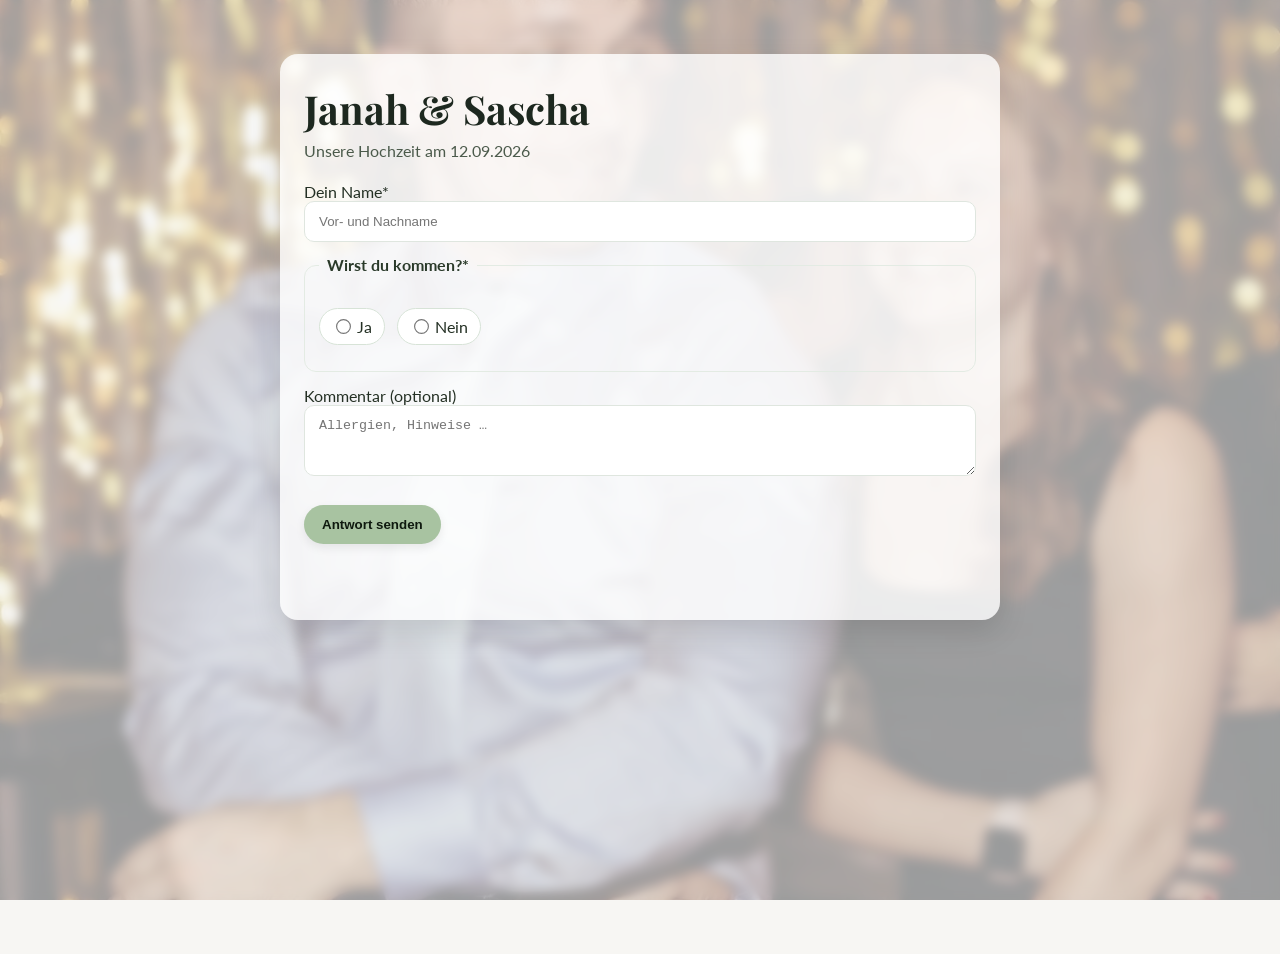
<file: index.html>
<!doctype html>
<html lang="de">
<head>
  <meta charset="utf-8">
  <title>Janah & Sascha – Unsere Hochzeit am 12.09.2026</title>
  <meta name="viewport" content="width=device-width, initial-scale=1">
  <link href="style.css" rel="stylesheet">
  <link href="https://fonts.googleapis.com/css2?family=Playfair+Display:wght@600;700&family=Lato:wght@300;400;700&display=swap" rel="stylesheet">
</head>
<body class="bg-image">
  <div class="overlay"></div>

  <main class="card">
    <h1>Janah &amp; Sascha</h1>
    <p class="subtitle">Unsere Hochzeit am 12.09.2026</p>

    <form id="rsvpForm" class="form" novalidate>
      <label>Dein Name*
        <input type="text" name="name" required autocomplete="name" placeholder="Vor- und Nachname">
      </label>

      <fieldset class="fs">
        <legend>Wirst du kommen?*</legend>
        <div class="row">
          <label class="chip"><input type="radio" name="teilnahme" value="Ja" required> Ja</label>
          <label class="chip"><input type="radio" name="teilnahme" value="Nein"> Nein</label>
        </div>
      </fieldset>

      <div id="blockIfJa">
        <fieldset class="fs">
          <legend>Bringst du eine Begleitung (+1) mit?*</legend>
          <div class="row">
            <label class="chip"><input type="radio" name="begleitung" value="Ja"> Ja</label>
            <label class="chip"><input type="radio" name="begleitung" value="Nein"> Nein</label>
          </div>
        </fieldset>

        <label>Wie viele Kinder bringst du mit?
          <input type="number" name="kinder" min="0" max="20" step="1" inputmode="numeric" value="0">
        </label>

        <fieldset class="fs">
          <legend>Deine Ernährung*</legend>
          <div class="row">
            <label class="chip"><input type="radio" name="ernaehrung" value="Normal"> Normal</label>
            <label class="chip"><input type="radio" name="ernaehrung" value="Vegetarisch"> Vegetarisch</label>
            <label class="chip"><input type="radio" name="ernaehrung" value="Vegan"> Vegan</label>
          </div>
        </fieldset>

        <!-- Ernährung der Begleitung (wird nur bei +1=Ja gezeigt) -->
        <div id="begleitungErnaehrung" hidden>
          <fieldset class="fs">
            <legend>Ernährung deiner Begleitung*</legend>
            <div class="row">
              <label class="chip"><input type="radio" name="begleitungErnaehrung" value="Normal"> Normal</label>
              <label class="chip"><input type="radio" name="begleitungErnaehrung" value="Vegetarisch"> Vegetarisch</label>
              <label class="chip"><input type="radio" name="begleitungErnaehrung" value="Vegan"> Vegan</label>
            </div>
          </fieldset>
        </div>
      </div>

      <label>Kommentar (optional)
        <textarea name="kommentar" rows="3" placeholder="Allergien, Hinweise …"></textarea>
      </label>

      <button type="submit" class="btn">Antwort senden</button>
    </form>

    <!-- Dankesnachricht: außerhalb des Formulars, aber innerhalb der Karte -->
    <p id="msg" class="msg" hidden></p>
  </main>

  <script src="app.js"></script>
</body>
</html>
</file>
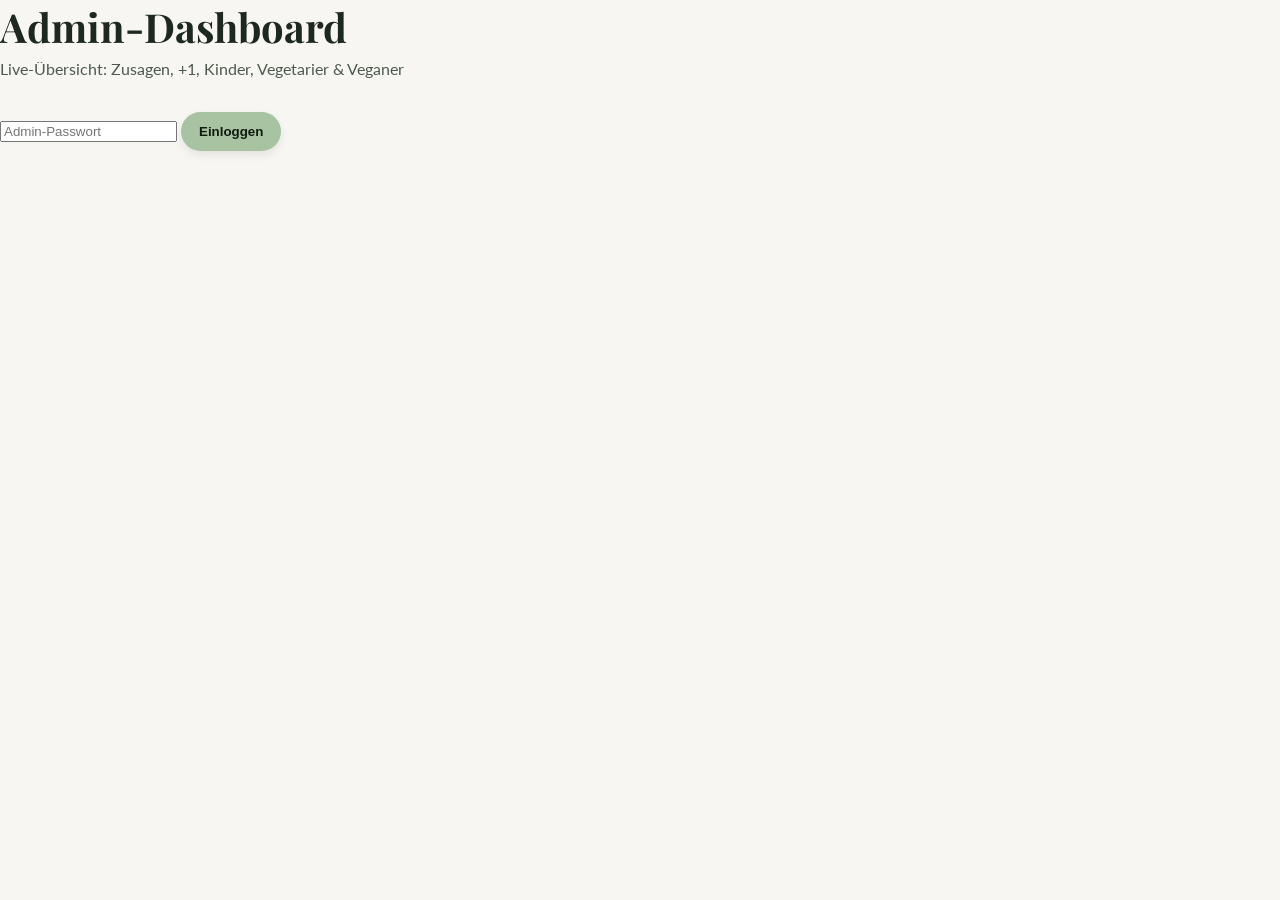
<file: admin.html>
<!doctype html>
<html lang="de">
<head>
  <meta charset="utf-8">
  <title>Admin – Hochzeit</title>
  <meta name="viewport" content="width=device-width, initial-scale=1">
  <link href="style.css" rel="stylesheet">
  <link href="https://fonts.googleapis.com/css2?family=Playfair+Display:wght@600;700&family=Lato:wght@300;400;700&display=swap" rel="stylesheet">
</head>
<body class="plain">
  <main class="admin-card">
    <h1>Admin-Dashboard</h1>
    <p class="subtitle">Live-Übersicht: Zusagen, +1, Kinder, Vegetarier &amp; Veganer</p>

    <div id="loginBox" class="login">
      <input id="adminPwd" type="password" placeholder="Admin-Passwort" autocomplete="current-password">
      <button id="loginBtn" class="btn">Einloggen</button>
      <p id="loginErr" class="error" hidden>Falsches Passwort.</p>
    </div>

    <section id="stats" class="stats" hidden>
      <div class="grid">
        <div class="kpi"><div class="kpi-number" id="kpiErwachsene">–</div><div class="kpi-label">Erwachsene (Zusagen inkl. +1)</div></div>
        <div class="kpi"><div class="kpi-number" id="kpiKinder">–</div><div class="kpi-label">Kinder</div></div>
        <div class="kpi"><div class="kpi-number" id="kpiVeg">–</div><div class="kpi-label">Vegetarier</div></div>
        <div class="kpi"><div class="kpi-number" id="kpiVegan">–</div><div class="kpi-label">Veganer</div></div>
        <div class="kpi"><div class="kpi-number" id="kpiPlusOne">–</div><div class="kpi-label">Mit +1</div></div>
        <div class="kpi"><div class="kpi-number" id="kpiAbsagen">–</div><div class="kpi-label">Absagen</div></div>
      </div>

      <div class="row gap">
        <button id="refreshBtn" class="btn ghost">Aktualisieren</button>
        <a id="sheetLink" class="btn link" target="_blank" rel="noopener">Zur Tabelle</a>
      </div>
    </section>
  </main>

  <script src="app.js"></script>
</body>
</html>
</file>
<file: style.css>
:root {
  --bg: #f7f6f3;
  --card: #ffffffcc;
  --accent: #A8C3A1;
  --accent-dark: #7fa27a;
  --text: #243024;
  --muted: #4b5a4b;
}

* { box-sizing: border-box }
html, body { height: 100% }
body {
  margin: 0;
  font-family: 'Lato', system-ui, -apple-system, 'Segoe UI', Roboto, Ubuntu, Arial, sans-serif;
  color: var(--text);
  background: var(--bg);
}

/* Hintergrundbild */
.bg-image {
  background-image: url('hintergrund.jpg');
  background-size: cover;
  background-position: center;
  background-attachment: fixed;
  position: relative;
}
.overlay {
  position: fixed;
  inset: 0;
  background: rgba(255,255,255,0.6);
  backdrop-filter: blur(6px) brightness(1.05);
}

/* Karte */
.card {
  position: relative;
  z-index: 1;
  max-width: 720px;
  margin: 6vh auto;
  padding: 28px 24px;
  background: var(--card);
  border-radius: 18px;
  box-shadow: 0 12px 30px rgba(0,0,0,0.12);
}

h1 {
  font-family: 'Playfair Display', serif;
  margin: 0 0 6px;
  font-size: clamp(28px, 4vw, 40px);
  color: #1d281f;
}
.subtitle {
  margin: 0 0 22px;
  color: var(--muted);
}

/* Formular */
.form label { display: block; margin: 14px 0 }
.form input[type="text"],
.form input[type="number"],
.form textarea {
  width: 100%;
  padding: 12px 14px;
  border: 1px solid #dfe6df;
  border-radius: 10px;
  background: #fff;
}
.form .row {
  display: flex;
  gap: 12px;
  align-items: center;
  flex-wrap: wrap;
  margin-top: 8px;
}
textarea { resize: vertical }

.fs {
  border: 1px solid #e3ebe3;
  border-radius: 12px;
  padding: 12px 14px;
  margin: 14px 0;
}
.fs legend {
  padding: 0 8px;
  font-weight: 700;
  color: #2a3a2a;
  font-size: 0.97rem;
}

.chip {
  display: inline-flex;
  align-items: center;
  gap: 8px;
  padding: 8px 12px;
  border: 1px solid #d7e3d7;
  border-radius: 999px;
  background: #fff;
}
.chip input { transform: scale(1.15) }

.btn {
  display: inline-flex;
  align-items: center;
  justify-content: center;
  padding: 12px 18px;
  border-radius: 999px;
  border: 0;
  cursor: pointer;
  background: var(--accent);
  color: #0f1a0f;
  font-weight: 700;
  margin-top: 12px;
  transition: transform 0.05s ease, background 0.2s ease, box-shadow 0.2s ease;
  box-shadow: 0 4px 10px rgba(0,0,0,0.08);
}
.btn:hover { background: var(--accent-dark) }
.btn:active { transform: translateY(1px) }

/* Dankesnachricht */
.msg {
  text-align: center;
  font-size: 1.6rem;
  font-weight: 600;
  color: #2e4b3c;
  margin-top: 3rem;
  display: block;
}

/* Responsiv */
@media (max-width: 780px) {
  .card { margin: 3.5vh 12px; padding: 20px 16px }
  .fs { padding: 10px 12px }
  .chip { padding: 7px 10px }
  .btn { padding: 12px 16px }
}
@media (max-width: 420px) {
  h1 { font-size: 28px }
  .subtitle { font-size: 0.95rem }
}
</file>
